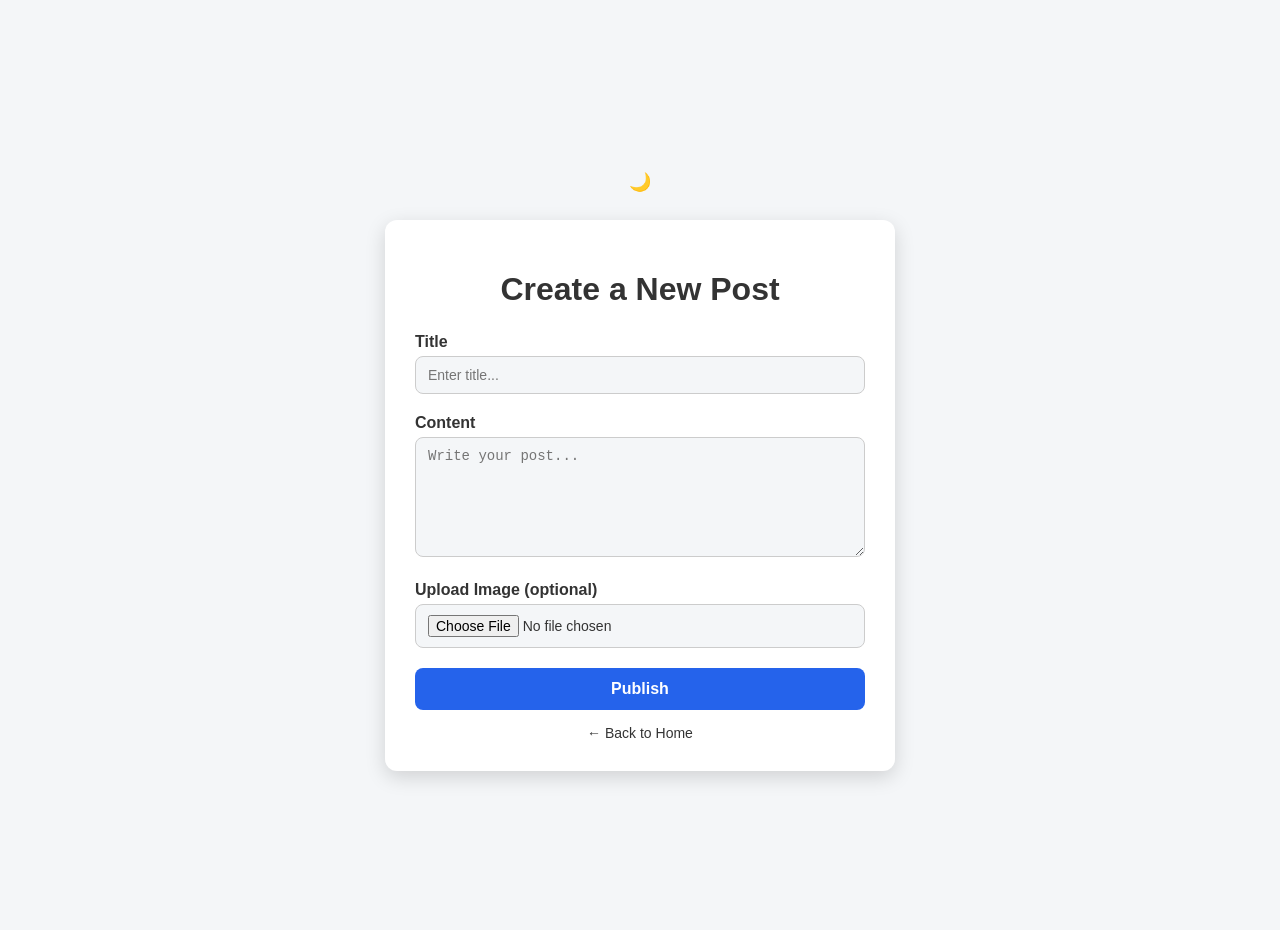
<file: templates/create.html>
<!DOCTYPE html>
<html>
<head>
    <title>Create a New Blog</title>
    <link rel="stylesheet" href="/static/create.css">
</head>
<body>

<div class="form-wrapper">
    <button id="theme-toggle" class="theme-btn">🌙</button>
    <div class="form-container">
        <h1>Create a New Post</h1>
        <form action="/add" method="POST" enctype="multipart/form-data">
            <label for="title">Title</label>
            <input type="text" name="title" id="title" placeholder="Enter title..." required>

            <label for="content">Content</label>
            <textarea name="content" id="content" placeholder="Write your post..." required></textarea>

            <label for="image">Upload Image (optional)</label>
            <input type="file" name="image" id="image">

            <button type="submit">Publish</button>
        </form>
        <a href="/" class="back-link">← Back to Home</a>
    </div>
</div>


<script>
// Select the toggle button
const toggleBtn = document.getElementById('theme-toggle');
const root = document.documentElement;

// Check if user has a saved theme
const savedTheme = localStorage.getItem('theme');
if (savedTheme) {
    root.setAttribute('data-theme', savedTheme);
    toggleBtn.textContent = savedTheme === 'dark' ? '☀️' : '🌙';
}

// Toggle theme on button click
toggleBtn.addEventListener('click', () => {
    let currentTheme = root.getAttribute('data-theme');
    
    if (currentTheme === 'dark') {
        root.removeAttribute('data-theme');
        localStorage.setItem('theme', 'light');
        toggleBtn.textContent = '🌙';
    } else {
        root.setAttribute('data-theme', 'dark');
        localStorage.setItem('theme', 'dark');
        toggleBtn.textContent = '☀️';
    }
});
</script>

</body>
</html>
</file>
<file: static/create.css>
/* ==========================
   Variables for Light/Dark Mode
========================== */
:root {
    --bg-color: #f4f6f8;
    --text-color: #333;
    --form-bg: white;
    --btn-bg: #2563eb;
    --btn-text: white;
}

:root[data-theme='dark'] {
    --bg-color: #1e1e1e;
    --text-color: #f5f5f5;
    --form-bg: #2c2c2c;
    --btn-bg: #4f46e5;
    --btn-text: white;
}

/* ==========================
   Body
========================== */
body {
    margin: 0;
    font-family: 'Segoe UI', sans-serif;
    background-color: var(--bg-color);
    color: var(--text-color);
}

/* ==========================
   Form Wrapper
========================== */
.form-wrapper {
    display: flex;
    justify-content: center;
    align-items: center;
    height: 100vh;
    flex-direction: column;
    padding: 15px;
}

/* Theme Toggle */
.theme-btn {
    background: transparent;
    border: none;
    cursor: pointer;
    font-size: 18px;
    margin-bottom: 15px;
}

/* ==========================
   Form Container
========================== */
.form-container {
    background: var(--form-bg);
    padding: 30px;
    border-radius: 12px;
    box-shadow: 0 6px 20px rgba(0,0,0,0.15);
    width: 100%;
    max-width: 450px;
}

/* Header */
.form-container h1 {
    text-align: center;
    margin-bottom: 25px;
    color: var(--text-color);
}

/* Labels */
label {
    display: block;
    margin-bottom: 5px;
    font-weight: 600;
    color: var(--text-color);
}

/* Inputs & Textarea */
input[type="text"], textarea, input[type="file"] {
    width: 100%;
    padding: 10px 12px;
    margin-bottom: 20px;
    border-radius: 8px;
    border: 1px solid #ccc;
    font-size: 14px;
    box-sizing: border-box;
    background: var(--bg-color);
    color: var(--text-color);
}

/* Textarea */
textarea {
    min-height: 120px;
    resize: vertical;
}

/* Submit Button */
button {
    width: 100%;
    padding: 12px;
    background-color: var(--btn-bg);
    color: var(--btn-text);
    border: none;
    border-radius: 8px;
    font-size: 16px;
    font-weight: bold;
    cursor: pointer;
    transition: background-color 0.3s ease;
}

button:hover {
    opacity: 0.9;
}

/* Back Link */
.back-link {
    display: block;
    text-align: center;
    margin-top: 15px;
    text-decoration: none;
    color: var(--text-color);
    font-size: 14px;
}

/* ==========================
   Responsive
========================== */
@media (max-width: 500px) {
    .form-container {
        width: 90%;
        padding: 20px;
    }

    button {
        font-size: 14px;
        padding: 10px;
    }

    input[type="text"], textarea {
        font-size: 14px;
        padding: 8px;
    }
}
</file>
